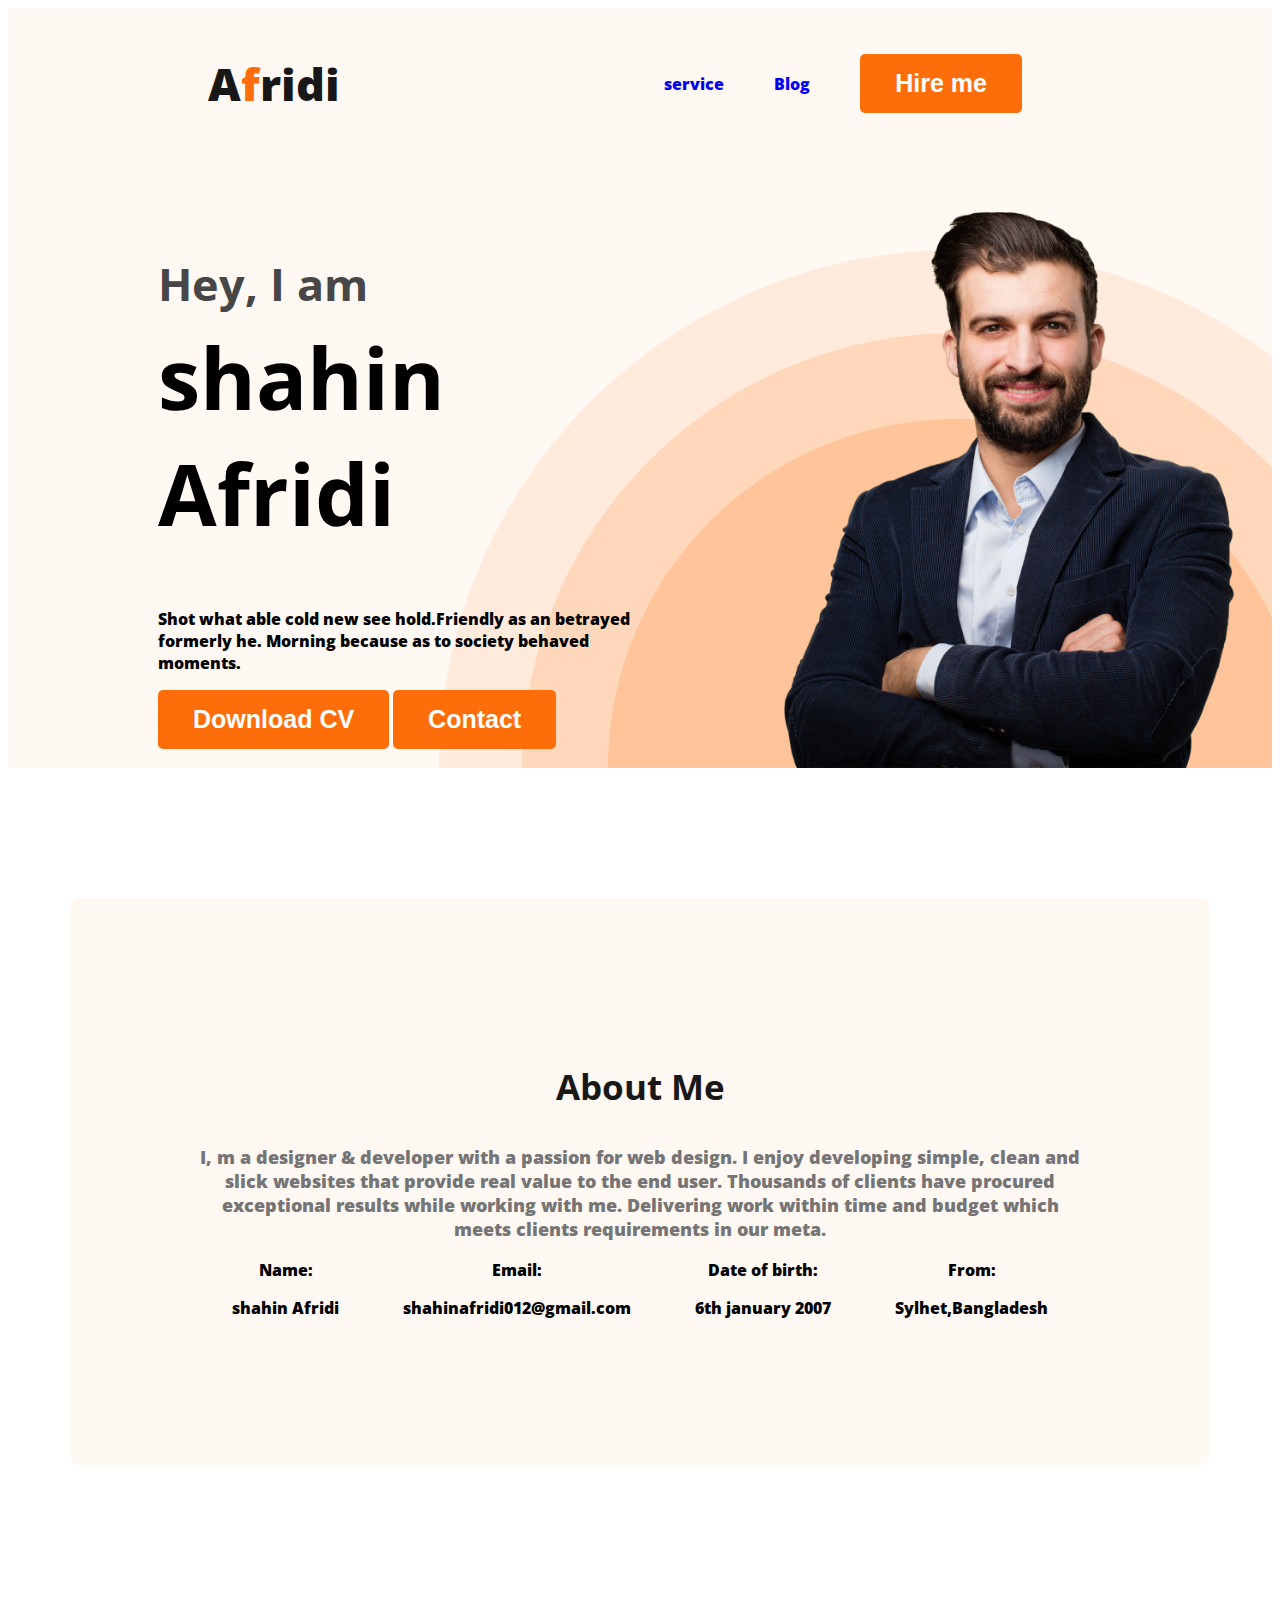
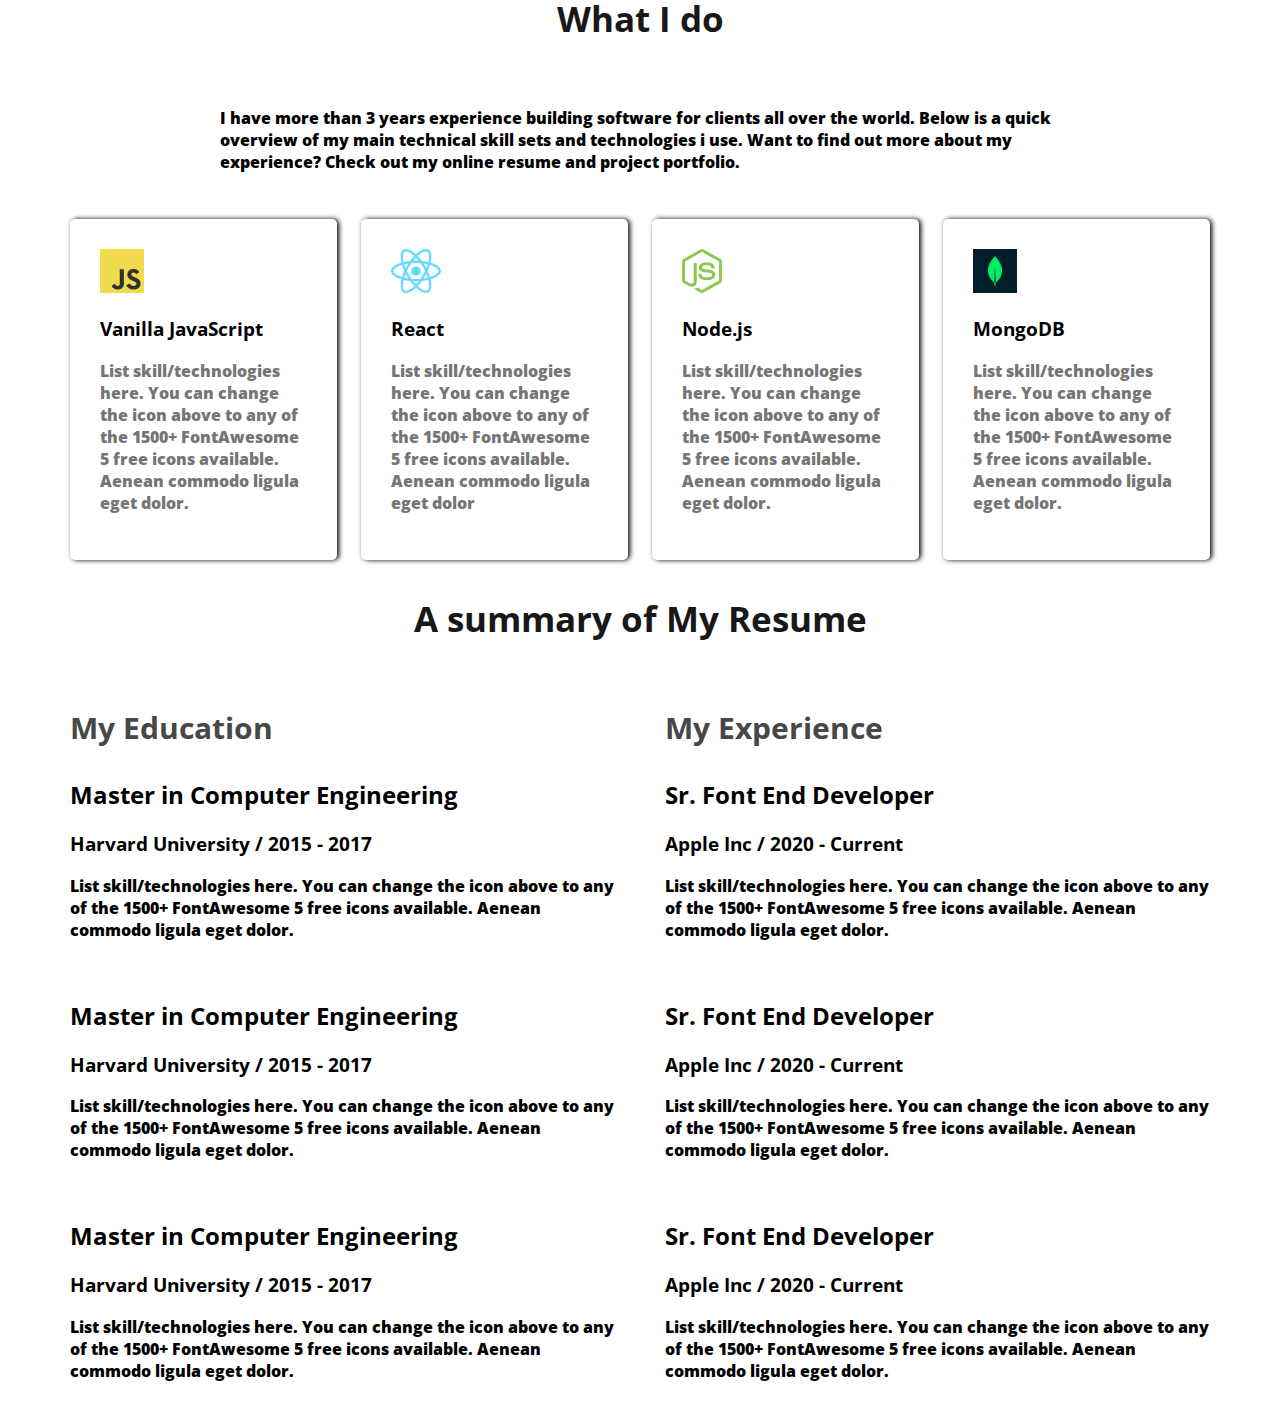
<file: index.html>
<!DOCTYPE html>
<html lang="en">
<head>
    <meta charset="UTF-8">
    <meta name="viewport" content="width=device-width, initial-scale=1.0">
    <title>shahin Afridi</title>
    <link rel="preconnect" href="https://fonts.googleapis.com">
<link rel="preconnect" href="https://fonts.gstatic.com" crossorigin>
<link href="https://fonts.googleapis.com/css2?family=Open+Sans:ital,wght@0,800;1,800&display=swap" rel="stylesheet"> 
    <link rel="stylesheet" href="styles/stylly.css">
</head>
<body>
    <header class="header">
        <nav>
            <h3 class="shahin">
                A<span class="sylhet">f</span>ridi
            </h3>
            <ul>
                <li>
                    <a href="service's">service

                    </a>
                </li>
                <li>
                    <a href="Blog">Blog</a>
                </li>
                <li>
                    <button class="primary">
                        Hire me 
                    </button>
                </li>
            </ul>
        </nav>
        <div class="banner">
            <div class="banner-content">
                <h3 class="banner-greeting">Hey, I am</h3>
                <h1 class="banner-title">shahin Afridi</h1>
                <P>
                    Shot what able cold new see hold.Friendly as an betrayed formerly he. Morning because as to society behaved moments.
                </P>
                <button class="primary">Download CV</button>
                <button class="primary">
                    Contact
                </button>
            </div>
            <img class="profile-pic" src="hardy.png" alt="">
        </div>
            </ul>
        </nav>
    </header> 
    <main>
        <section class="about">
            <h3 class="section-title">About Me</h3>
<p class="about-discription">
                I, m a designer & developer with a passion for web design. I enjoy developing simple, clean and slick websites that provide real value to the end user. Thousands of clients have procured exceptional results while working with me. Delivering work within time and budget which meets clients requirements in our meta.
            </p>
            <div class="about-info-container"> 
            <div class="about-info h">
                Name:</4>
                <p class="info-description">shahin Afridi</p>
            </div>
            <div class="about-info h">
                Email:</4>
                <p class="info-description">shahinafridi012@gmail.com</p>
            </div>
            <div class="about-info h">
                Date of birth:</4>
                <p class="info-description">6th january 2007</p>
            </div>
            <div class="about-info h">
                From:</4>
                <p class="info-description">Sylhet,Bangladesh</p>
            </div>

            </div>
        </section> 
        <h3 class="section-title">
            What I do 
        </h3>
        <p id="what-i-do-description" class="section-description">I have more than 3 years experience building software for clients all over the world. Below is a quick overview of my main technical skill sets and technologies i use. Want to find out more about my experience? Check out my online resume and project portfolio.</p>
        <div class="skills-container"> 
<div class="skills">
    <img src="icons/js.png" alt="">
    <h3 class="skills-tittle">Vanilla JavaScript</h3>
    <p class="skill-description">List skill/technologies here. You can change the icon above to any of the 1500+ FontAwesome 5 free icons available. Aenean commodo ligula eget dolor.</p>
</div>
<div class="skills">
    <img src="icons/react.png" alt="">
    <h3 class="skills-tittle">React</h3>
    <p class="skill-description">List skill/technologies here. You can change the icon above to any of the 1500+ FontAwesome 5 free icons available. Aenean commodo ligula eget dolor</p>
</div>
<div class="skills">
    <img src="icons/nodejs.png" alt="">
    <h3 class="skills-tittle">Node.js</h3>
    <p class="skill-description">List skill/technologies here. You can change the icon above to any of the 1500+ FontAwesome 5 free icons available. Aenean commodo ligula eget dolor.</p>
</div>
<div class="skills">
    <img src="icons/mongo.png" alt="">
    <h3 class="skills-tittle">MongoDB</h3>
    
    <p class="skill-description">List skill/technologies here. You can change the icon above to any of the 1500+ FontAwesome 5 free icons available. Aenean commodo ligula eget dolor.</p>
</div>
        </div>
        <section>
        <h3 class="section-title">A summary of My Resume</h3>
        <div class="resume-container">
             <div class="resume-column">
                <h3 class="resume-column-title">My Education</h3>
                <div class="resume-item"></div>
                
              <h2 class="resume-item-title">Master in Computer Engineering</h2>
              
              <h3 class="resume-item-institute">Harvard University / 2015 - 2017</h3>
              <p class="resume-item-description">List skill/technologies here. You can change the icon above 
                to any of the 1500+ FontAwesome 5 free icons available. Aenean commodo ligula eget dolor.</p> <br>
              <h2 class="resume-item-title">Master in Computer Engineering</h2>
              
              <h3 class="resume-item-institute">Harvard University / 2015 - 2017</h3>
              <p class="resume-item-description">List skill/technologies here. You can change the icon above 
                to any of the 1500+ FontAwesome 5 free icons available. Aenean commodo ligula eget dolor.</p> <br>
              <h2 class="resume-item-title">Master in Computer Engineering</h2>
              
              <h3 class="resume-item-institute">Harvard University / 2015 - 2017</h3>
              <p class="resume-item-description">List skill/technologies here. You can change the icon above 
                to any of the 1500+ FontAwesome 5 free icons available. Aenean commodo ligula eget dolor.</p> <br>
             </div>
             <div class="resume-column">
                <h3 class="resume-column-title">My Experience</h3>
                <div class="resume-item"></div>
                <h2 class="resume-item-title">Sr. Font End Developer</h2>
                <h3 class="resume-item-institute">Apple Inc / 2020 - Current</h3>
                <p class="resume-item-description">List skill/technologies here. You can change the icon above 
                    to any of the 1500+ FontAwesome 5 free icons available. Aenean commodo ligula eget dolor.</p><br>
                <div class="resume-item"></div>
                <h2 class="resume-item-title">Sr. Font End Developer</h2>
                <h3 class="resume-item-institute">Apple Inc / 2020 - Current</h3>
                <p class="resume-item-description">List skill/technologies here. You can change the icon above 
                    to any of the 1500+ FontAwesome 5 free icons available. Aenean commodo ligula eget dolor.</p><br>
                <div class="resume-item"></div>
                <h2 class="resume-item-title">Sr. Font End Developer</h2>
                <h3 class="resume-item-institute">Apple Inc / 2020 - Current</h3>
                <p class="resume-item-description">List skill/technologies here. You can change the icon above 
                    to any of the 1500+ FontAwesome 5 free icons available. Aenean commodo ligula eget dolor.</p>
             </div>
        </div>
        </section>
    </main>
</body>
</html>
</file>
<file: styles/stylly.css>
nav {
    display: flex;
    justify-content: space-between;
    align-items: center;
    margin: 0px 200px;
}
body { 
  font-family: "Open Sans", sans-serif;
  font-optical-sizing: auto;
  font-weight: 800;
  font-style: normal;
  font-variation-settings:
    "wdth" 100;
}


    
.shahin {
    color: #181818;
   
    font-size: 45px;

    font-weight: 800;}

.sylhet {
    color: #FD6E0A;
}
nav > ul {
    display: flex;align-items: center;
} nav li {
    list-style: none;
    margin-right: 50px;
}
nav a{
    text-decoration: none;
}
.primary{
    border-radius: 5px;
    background: #FD6E0A;
    border: 0px ;
    color: white;
    font-size: 25px;
    padding: 15px 35px;
    font-weight: 700;
}
.header {
    background-color: #FFF8F3;
    background-image: url('../header_bg.png');
    background-repeat: no-repeat;
    background-position: bottom right;
}
.banner{
    padding:30px 30px 0px 150px ;
    display: flex;
    align-items: center;
    justify-content: space-between;
}
.banner .profile-pic {
    width: 500px
}
.banner-greeting {
    font-size: 45px;
    color: #474747;
    margin-bottom: 0;
}
.banner-title {
 font-size: 85px;
 font-weight: 700;
 margin-top: 5px;
}
.banner-content {
    max-width: 500px;
}
.about {
    padding: 130px;
    border-radius: 10px;
        background: #FFF8F3;
        margin: 130px 0px;
    }
        .section-title {
            color: #181818;
            text-align: center;
            font-size: 35px;
            font-weight: 700;
         
        } .about-discription {
            color: #757575;
            text-align: center;
            font-size: 18px;

        }
        main {
            max-width: 1140px;
            margin: 0px auto;
        }
.about-info-container {
    display: flex;
    justify-content: space-around;
} .about-info  {
    text-align: center;
}
#what-i-do-description {
    padding: 30px 150px;
}
.skills-container {
    display: flex; gap:24px
}
.skills {
    padding: 30px; border-radius: 5px;background: #FFF;box-shadow: 2px 0px 5px 0px;
  
}
.skill-description {
    color: #757575;
}
.resume-column-title {
    color: #474747;
    font-size: 30px ;

    font-weight: 700;}
    .resume-column {
        /* display: flex; */
    }
.resume-container {
    display: flex;
    gap: 50px;
}
</file>
